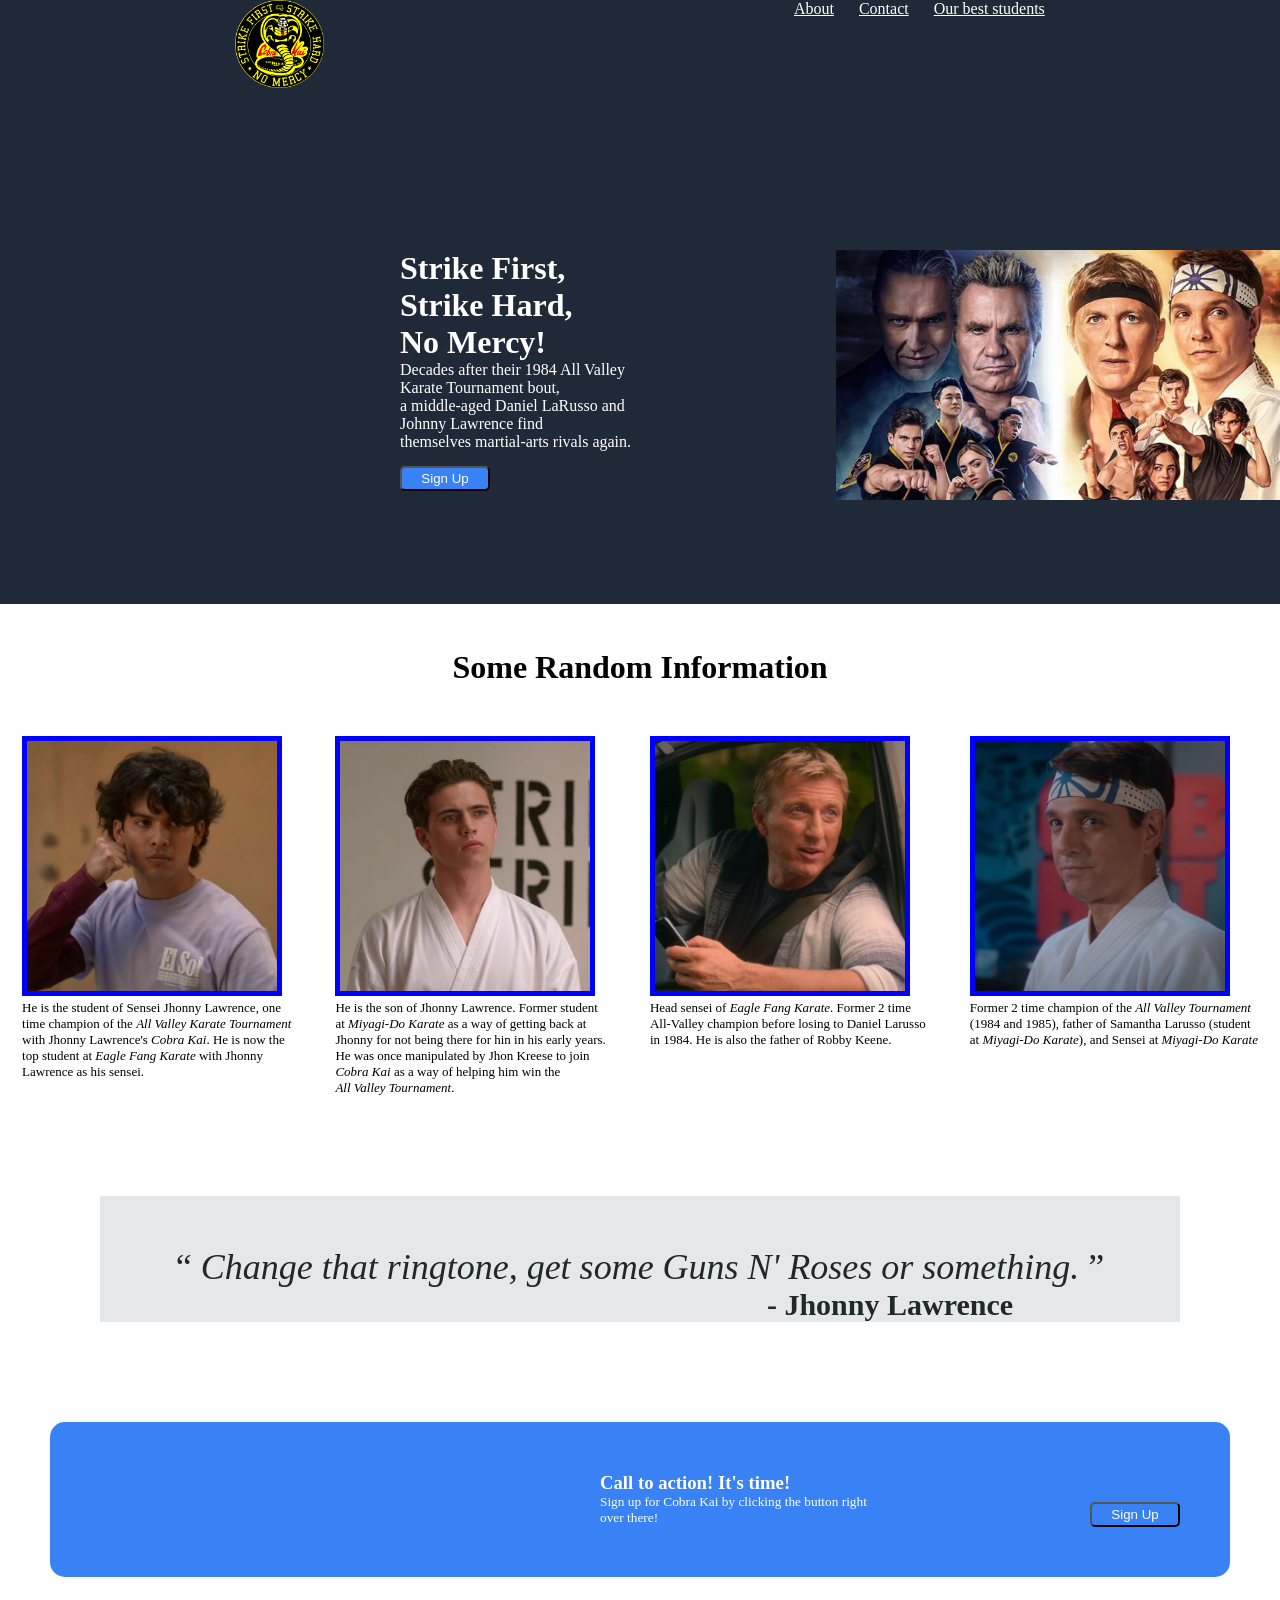
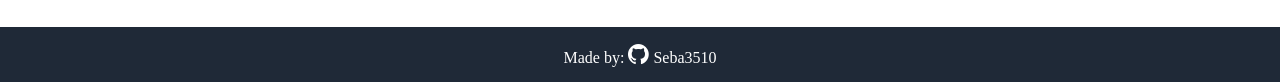
<file: index.html>
<!DOCTYPE html>
<html lang="en">

<head>
    <meta charset="UTF-8">
    <meta name="viewport" content="width=device-width, initial-scale=1.0">
    <title>Landing Page</title>
    <link rel="stylesheet" href="./css/style.css">
    <link rel="stylesheet" href="https://cdnjs.cloudflare.com/ajax/libs/font-awesome/4.7.0/css/font-awesome.min.css">
</head>
</head>

<body>

    <header>

        <div class="header-top">

            <div class="header-left">
                <div class="logo">
                    <img src="./images/logo.png" alt="cobra kai logo">
                </div>
            </div>


            <div class="header-right">
                <nav>
                    <ul class="links">
                        <li>
                            <a href="#">About</a>
                        </li>
                        <li>
                            <a href="#">Contact</a>
                        </li>
                        <li>
                            <a href="#">Our best students </a>
                        </li>
                    </ul>
                </nav>
            </div>
        </div>



        <div class="card">
            <div class="card-left">
                <div class="welcome">
                    <h1>
                        Strike First, Strike Hard,
                        <br> No Mercy!
                    </h1>
                </div>


                <div class="card-subtext">
                    <p>
                        Decades after their 1984 All Valley Karate Tournament bout,<br>a middle-aged Daniel LaRusso and
                        Johnny Lawrence find<br> themselves martial-arts rivals again.
                    </p>
                </div>


                <div class="card-btn">
                    <button>
                        Sign Up
                    </button>
                </div>
            </div>


            <div class="card-right">
                <img src="./images/card-image.jpg" alt="">
            </div>



        </div>





    </header>







    <!--Container for title of body-->
    <div class="title">

        <h1>
            Some Random Information
        </h1>

    </div>



    <div class="flex-container">


        <div class="image-one">

            <img src="./images/miguel.jpg" alt="Miguel Diaz">


            <div class="info">
                <p>
                    He is the student of Sensei Jhonny Lawrence, one <br>
                    time champion of the <i>All Valley Karate Tournament</i> <br>
                    with Jhonny Lawrence's <i>Cobra Kai</i>. He is now the <br> top
                    student at <i>Eagle Fang Karate</i> with Jhonny <br>
                    Lawrence as his sensei.
                </p>
            </div>
        </div>


        <div class="image-two">
            <img src="./images/robby.jpg" alt="Robby Keene">


            <div class="info">
                <p>
                    He is the son of Jhonny Lawrence. Former student <br>
                    at <i>Miyagi-Do Karate </i> as a way of getting back at <br>
                    Jhonny for not being there for hin in his early years. <br>
                    He was once manipulated by Jhon Kreese to join <br>
                    <i>Cobra Kai</i> as a way of helping him win the <br>
                    <i>All Valley Tournament</i>.
                </p>
            </div>
        </div>


        <div class="image-three">
            <img src="./images/jhonny.jpg" alt="Jhonny Lawrence">


            <div class="info">
                <p>
                    Head sensei of <i>Eagle Fang Karate</i>. Former 2 time <br> All-Valley
                    champion before losing to Daniel Larusso <br> in 1984. He is also the father of Robby Keene.
                </p>
            </div>
        </div>


        <div class="image-four">
            <img src="./images/daniel.jpg" alt="Daniel Larusso">


            <div class="info">
                <p>
                    Former 2 time champion of the <i>All Valley Tournament</i>
                    <br> (1984 and 1985), father of Samantha Larusso (student <br> at
                    <i>Miyagi-Do Karate</i>), and Sensei at <i>Miyagi-Do Karate</i>
                </p>
            </div>
        </div>

    </div>




    <div class="quote-container">
        <p>
            <q>
                <i>
                    Change that ringtone, get some Guns N' Roses or something.
                </i>

            </q>

        <div>

            <p class="citation">
                - Jhonny Lawrence
            </p>
        </div>
        </p>
    </div>


    <div class="action-container">


        <div class="left-side">
            <div class="action-title">
                <h3>
                    Call to action! It's time!
                </h3>
            </div>

            <div class="action-subtext">
                <sub>
                    <p>
                        Sign up for Cobra Kai by clicking the button right over there!
                    </p>
                </sub>
            </div>
        </div>



        <div class="right-side">
            <button class="action-btn">
                Sign Up
            </button>
        </div>



    </div>





    <footer>
        <p>
            Made by: <i style="font-size:24px" class="fa">&#xf09b;</i> Seba3510


        </p>
    </footer>


</body>

</html>
</file>
<file: css/style.css>
* {
  margin: 0;
  padding: 0;
}

header {

  background-color: #1F2937;
  padding-bottom: 0%;
}

header .logo {
  color: white;
}



a {
  color: white;
}

.links {

  display: flex;
  list-style: none;
  gap: 25px;

}







div.logo>img {
  height: 35%;
  width: auto;
}


.header-top {
  display: flex;
  justify-content: space-around;
}


div.logo {
  height: 250px;
}


.card {
  display: flex;
  color: white;

}


.card-left {
  margin-left: 400px;
}


.card-right img {
  height: 250px;
  margin-left: 200px;
  margin-bottom: 100px;
}


.card-left button {
  background-color: #3882F6;
  margin-top: 15px;
  color: white;
  border-radius: 5px;
  width: 90px;
  height: 25px;
}



/*============CARD===========================================*/








/*======================BODY=======================================================*/




.title {
  text-align: center;
  margin-top: 45px;
}



.right-side {
  margin-top: 29.6px;
}

.left-side {
  margin-left: 200px;
}


.main-text {
  color: white;
  padding-bottom: 50px;
}


.image-one img,
.image-two img,
.image-three img,
.image-four img {

  border: 5px solid blue;
  height: 250px;
}


.flex-container {
  display: flex;
  flex-direction: row;
  justify-content: space-around;
  padding-top: 50px;
}



.info p {
  font-size: small;
}

.top {
  display: flex;
  justify-content: space-around;
}


.quote-container {
  text-align: center;
  padding-top: 50px;
  margin: 100px;
  font-size: 36px;
  font-weight: light italic;
  color: #1F2927;
  background-color: #E5E7EB;
}


.citation {
  margin-left: 500px;
  font-weight: bold;
  font-size: 30px;
}





.action-container {
  background-color: #3882F6;
  display: flex;
  margin: 50px;
  padding: 50px;
  border-radius: 15px;
  color: white;
}

.action-container .left-side {
  margin-right: 200px;
}

.action-title,
.action-subtext {
  margin-left: 300px;
}



.action-btn {
  background-color: #3882F6;
  color: white;
  border-radius: 5px;
  width: 90px;
  height: 25px;
}



q {
  font-weight: italic;
}

/*==========footer===================*/

footer {
  background-color: #1F2937;
  text-align: center;
  color: white;
  padding: 15px;
}
</file>
